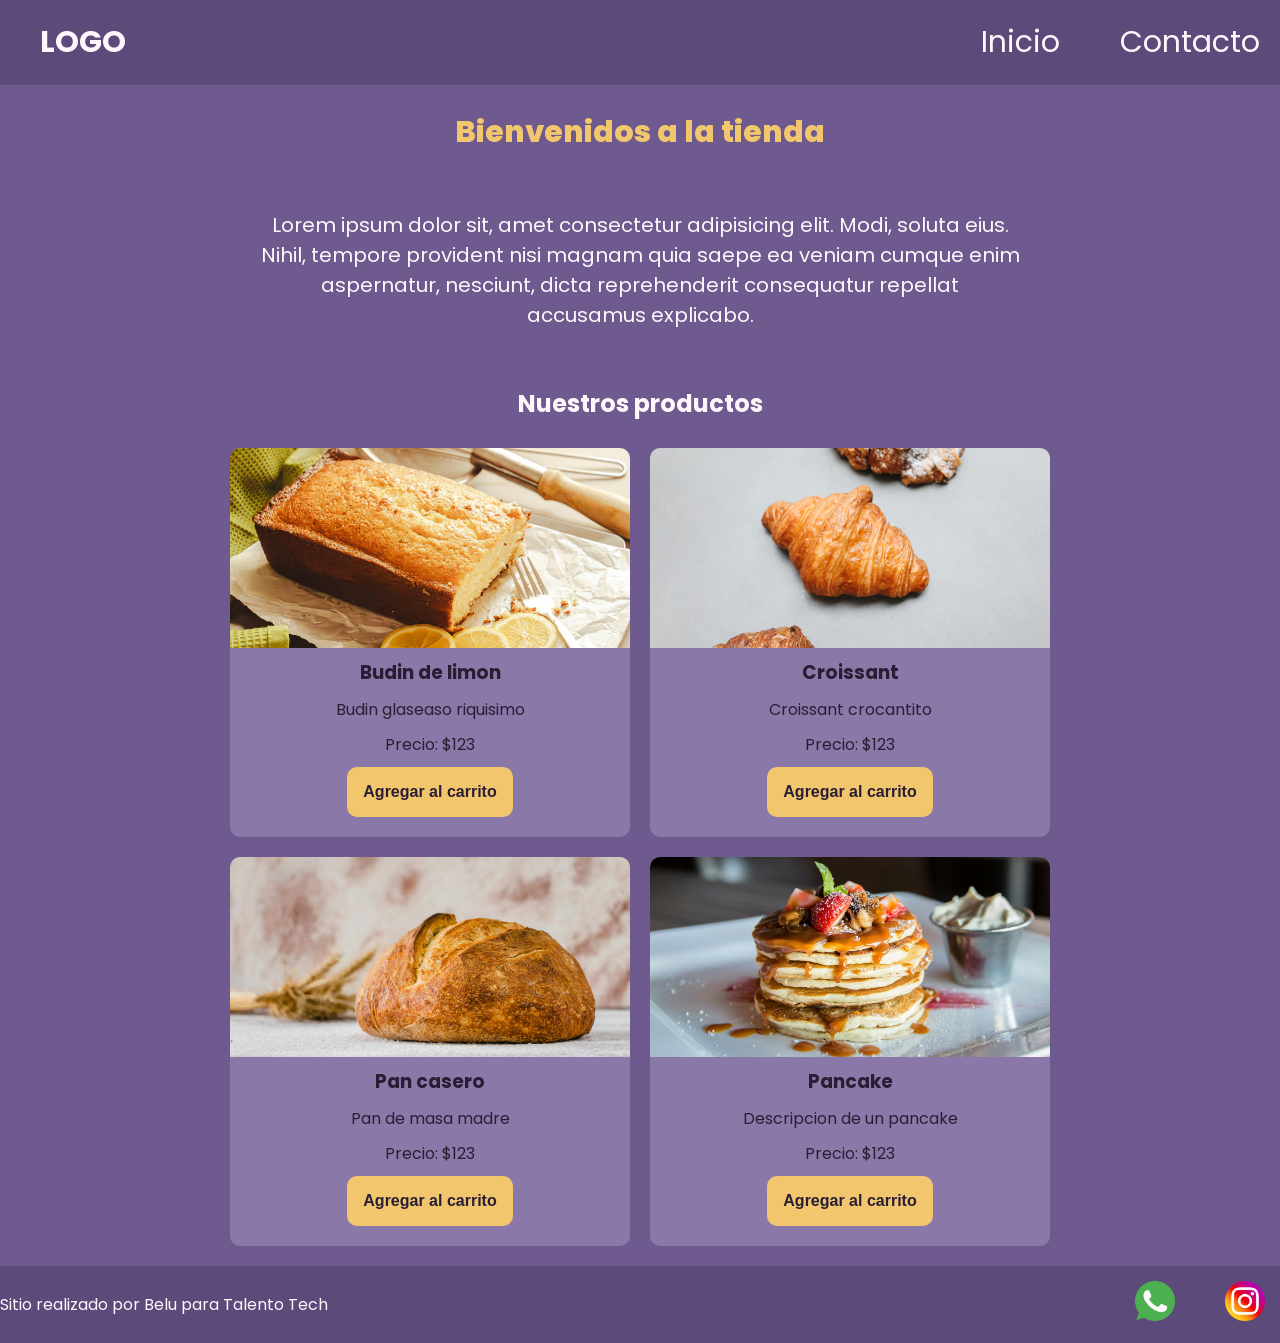
<file: index.html>
<!doctype html>
<html lang="en">
  <head>
    <meta charset="UTF-8" />
    <meta name="viewport" content="width=device-width, initial-scale=1.0" />
    <link
      href="https://fonts.googleapis.com/css2?family=Poppins:ital,wght@0,100;0,400;0,600;0,700;0,800;1,100;1,400;1,600;1,700&display=swap"
      rel="stylesheet"
    />
    <link rel="stylesheet" href="./css/styles.css" />
    <title>Document</title>
  </head>
  <body>
    <header>
      <div class="div-logo"><a class="logo" href="./index.html">LOGO</a></div>

      <nav class="header-nav">
        <ul>
          <li>
            <a href="./index.html">Inicio</a>
          </li>
          <li>
            <a href="./pages/contacto.html">Contacto</a>
          </li>
        </ul>
      </nav>
    </header>
    <main>
      <h1 class="titulo-home text-secondary">Bienvenidos a la tienda</h1>
      <p class="parrafo">
        Lorem ipsum dolor sit, amet consectetur adipisicing elit. Modi, soluta
        eius. Nihil, tempore provident nisi magnam quia saepe ea veniam cumque
        enim aspernatur, nesciunt, dicta reprehenderit consequatur repellat
        accusamus explicabo.
      </p>

      <section>
        <h2 class="titulo-productos">Nuestros productos</h2>
        <div class="contenedor-tarjetas">
          <article class="card text-dark">
            <img src="./img/budincito.jpg" alt="imagen de budin de limon" />
            <h3>Budin de limon</h3>
            <p>Budin glaseaso riquisimo</p>
            <p>Precio: $123</p>
            <button class="btn bg-secondary text-dark">
              Agregar al carrito
            </button>
          </article>

          <article class="card">
            <img src="./img/croissant.jpg" alt="imagen de budin de limon" />
            <h3>Croissant</h3>
            <p>Croissant crocantito</p>
            <p>Precio: $123</p>
            <button class="btn bg-secondary text-dark">
              Agregar al carrito
            </button>
          </article>

          <article class="card">
            <img src="./img/pan.jpg" alt="imagen de budin de limon" />
            <h3>Pan casero</h3>
            <p>Pan de masa madre</p>
            <p>Precio: $123</p>
            <button class="btn bg-secondary text-dark">
              Agregar al carrito
            </button>
          </article>

          <article class="card">
            <img src="./img/pancake.jpg" alt="imagen de budin de limon" />
            <h3>Pancake</h3>
            <p>Descripcion de un pancake</p>
            <p>Precio: $123</p>
            <button class="btn bg-secondary text-dark">
              Agregar al carrito
            </button>
          </article>
        </div>
      </section>
    </main>
    <footer>
      <p>Sitio realizado por Belu para Talento Tech</p>
      <nav>
        <ul class="footer-list">
          <li><img src="./img/whatsapp.png" alt="logo de whatsapp" /></li>
          <li><img src="./img/social.png" alt="logo de whatsapp" /></li>
        </ul>
      </nav>
    </footer>
  </body>
</html>
</file>
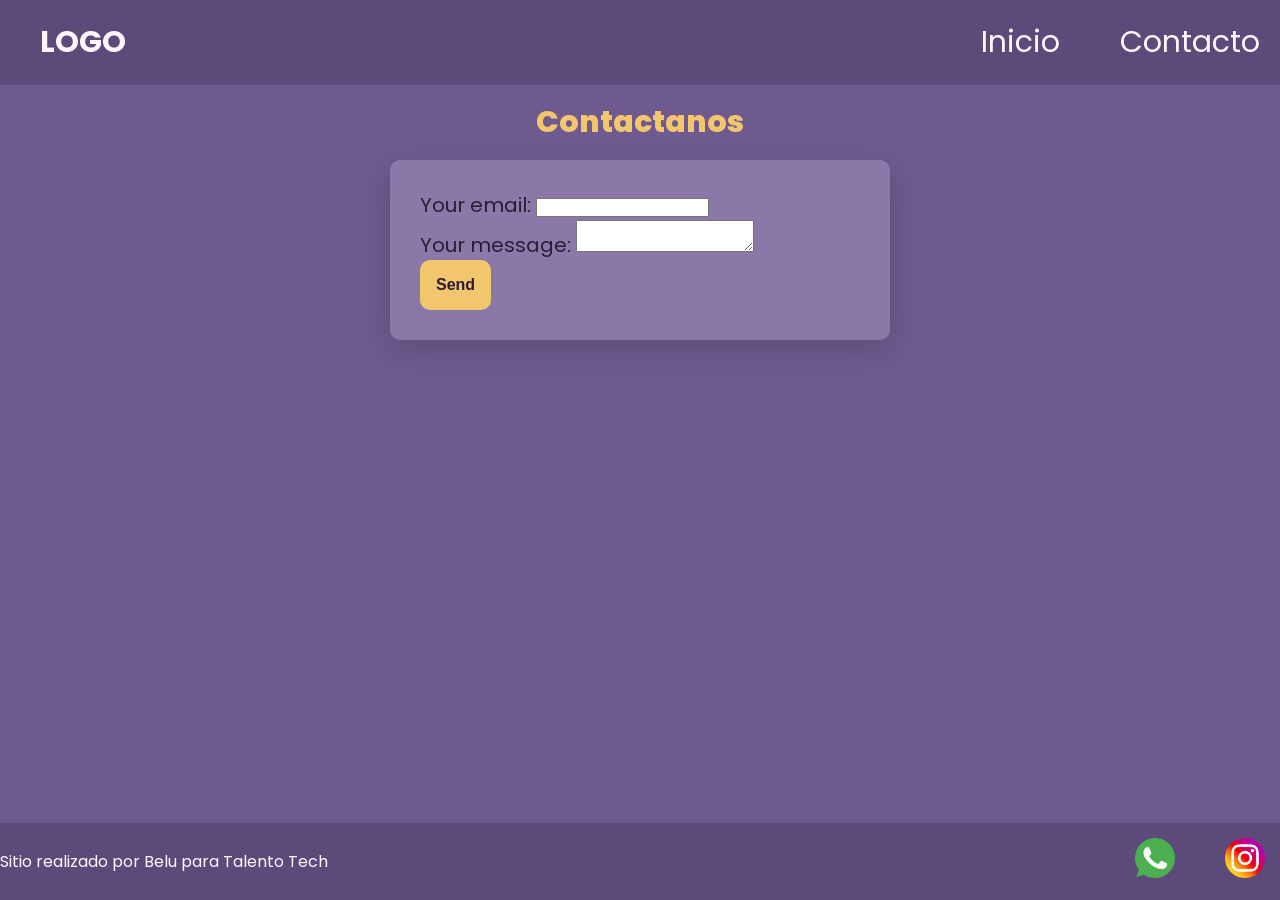
<file: pages/contacto.html>
<!doctype html>
<html lang="en">
  <head>
    <meta charset="UTF-8" />
    <meta name="viewport" content="width=device-width, initial-scale=1.0" />
    <link
      href="https://fonts.googleapis.com/css2?family=Poppins:ital,wght@0,100;0,400;0,600;0,700;0,800;1,100;1,400;1,600;1,700&display=swap"
      rel="stylesheet"
    />
    <link rel="stylesheet" href="../css/styles.css" />
    <title>Document</title>
  </head>
  <body>
    <header>
      <div class="div-logo"><a class="logo" href="../index.html">LOGO</a></div>

      <nav class="header-nav">
        <ul>
          <li>
            <a href="../index.html">Inicio</a>
          </li>
          <li>
            <a href="./contacto.html">Contacto</a>
          </li>
        </ul>
      </nav>
    </header>
    <main>
      <h1 class="titulo-contacto text-secondary">Contactanos</h1>

      <form class="form-contacto" action="" method="POST">
        <div class="grupo-input">
          <label for="email"> Your email: </label>
          <input id="email" type="email" name="email" />
        </div>
        <div class="grupo-input">
          <label for="mensaje"> Your message: </label>
          <textarea id="mensaje" name="message"></textarea>
        </div>
        <!-- your other form fields go here -->
        <button class="btn bg-secondary text-dark" type="submit">Send</button>
      </form>
    </main>
    <footer>
      <p>Sitio realizado por Belu para Talento Tech</p>
      <nav>
        <ul class="footer-list">
          <li><img src="../img/whatsapp.png" alt="logo de whatsapp" /></li>
          <li><img src="../img/social.png" alt="logo de whatsapp" /></li>
        </ul>
      </nav>
    </footer>
  </body>
</html>
</file>
<file: css/styles.css>
* {
  margin: 0;
  padding: 0;
  box-sizing: border-box;
}

html {
  font-size: 62.5%;
}

body {
  font-family: "Poppins", sans-serif;
  font-size: 1.6rem;
  background: #6e5a8e;
  color: #fff7fb;

  /* Lo nuevo */
  display: flex;
  flex-direction: column;
  height: 100vh;
}

main {
  width: 80%;
  margin: auto;
  padding-bottom: 2rem;

  /* Propiedad "flex" agrupa las 3 cosas: grow, shrink y basis */
  /* equivale a: flex: 1 1 0
  Puede crecer, puede achicarse, arranca sin tamaño base (0) */
  flex: 1;

  display: flex;
  flex-direction: column;
  align-items: center;
}

h1 {
  font-size: 3rem;
  font-weight: 800;
  line-height: 1.15;
  margin: 3rem 0;
}

h2 {
  color: #fff7fb;
  font-size: 2.4rem;
  font-weight: 700;
  line-height: 1.2;
  text-align: center;
  margin: 3rem 0;
}

.btn {
  border: none;
  font-size: 1.6rem;
  font-weight: bold;
  padding: 1.6rem;
  border-radius: 1rem;
}

header,
footer {
  background: #5c4a7a;
  color: #fff7fb;
  width: 100%;

  display: flex;
  justify-content: space-between;
  align-items: center;
}

.div-logo {
  margin-left: 2rem;
  font-weight: bold;
}

.logo,
.header-nav ul li a {
  text-decoration: none;
  font-size: 3rem;
  color: inherit;
  display: inline-block;
  padding: 2rem;
}

.header-nav ul,
footer .footer-list {
  list-style: none;

  /* Hago que los li se acomoden en fila con una distancia entre ellos de 2rem */
  display: flex;
  gap: 2rem;
}

.footer-list li {
  padding: 1rem;
}

.footer-list img {
  width: 5rem;
  padding: 0.5rem;
}

/* -------------------------------------------------------------------------- */
/*                                   COLORES                                  */
/* -------------------------------------------------------------------------- */
.bg-primary {
  background-color: #6e5a8e;
}

.bg-secondary {
  background-color: #f2c66d;
}

.text-light {
  color: #ffffff;
}

.text-dark {
  color: #2a1e35;
}

.text-secondary {
  color: #f2c66d;
}

/* -------------------------------------------------------------------------- */
/*                                    HOME                                    */
/* -------------------------------------------------------------------------- */

.parrafo {
  width: 80%;
  text-align: center;
  font-size: 2rem;
  padding: 3rem;
}

.contenedor-tarjetas {
  margin-top: 2rem;
  display: flex;
  justify-content: center;
  flex-wrap: wrap;
  gap: 2rem;
}

.card {
  background-color: #8a79a8;
  color: #2a1e35;
  width: 40rem;

  border-radius: 1rem;
  overflow: hidden;

  /* Nuevo: */
  display: flex;
  flex-direction: column;
  align-items: center;
  gap: 1rem;

  padding-bottom: 2rem;
}

.card img {
  width: 100%;
  height: 20rem;
  object-fit: cover;
}

/* -------------------------------------------------------------------------- */
/*                                  CONTACTO                                  */
/* -------------------------------------------------------------------------- */
.titulo-contacto {
  margin: 2rem 0;
}

.form-contacto {
  background-color: #8a79a8;
  color: #2a1e35;
  width: 100%;
  max-width: 50rem;
  font-size: 2rem;
  padding: 3rem;
  border-radius: 1rem;

  box-shadow: 0 10px 30px rgba(0, 0, 0, 0.15); /* sutil */
}

/* -------------------------------------------------------------------------- */
/*                                MEDIA QUERIES                               */
/* -------------------------------------------------------------------------- */
@media (max-width: 600px) {
  header,
  footer {
    flex-direction: column;
  }
}
</file>
